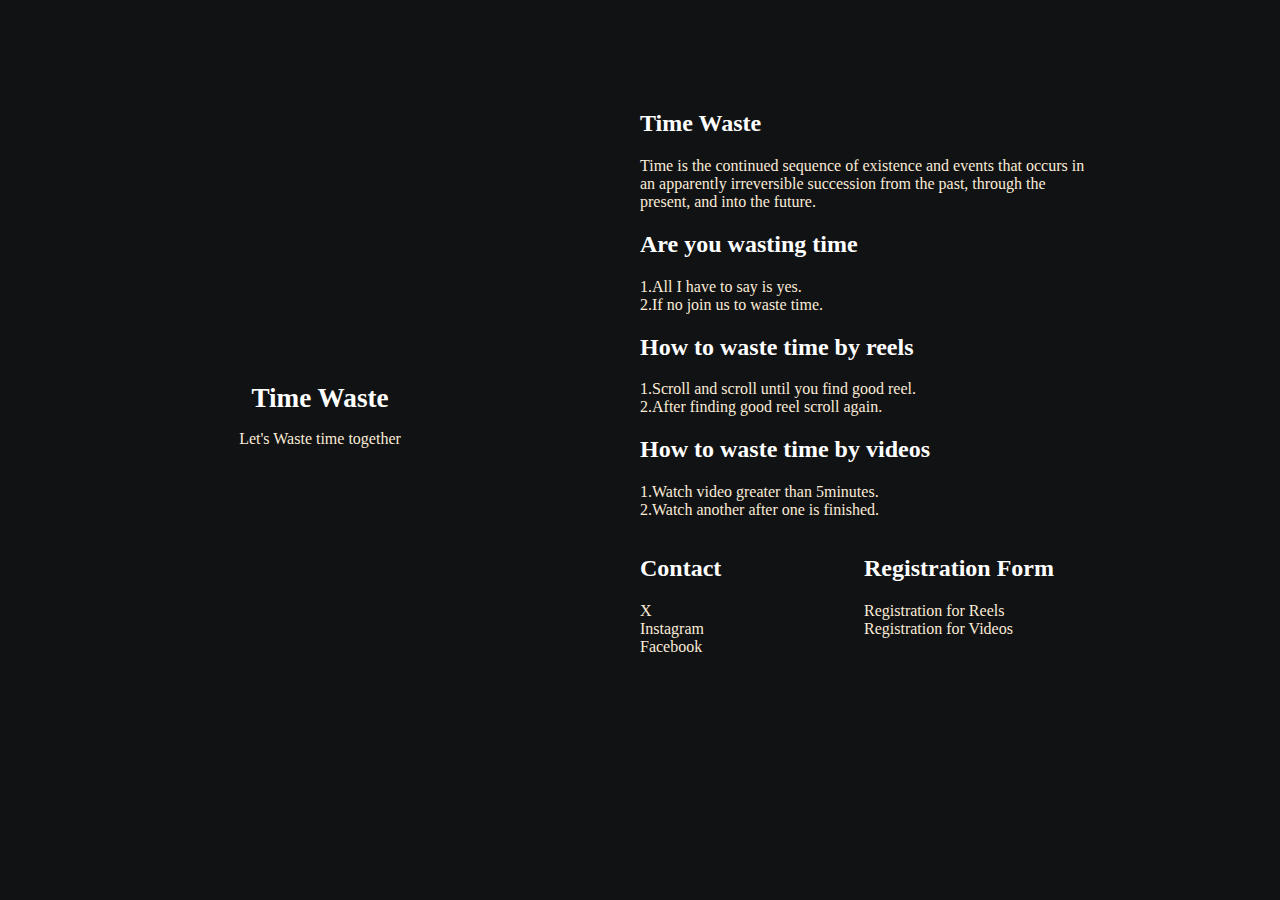
<file: index.html>
<!DOCTYPE html>
<html lang="en">

<head>
    <meta charset="UTF-8">
    <meta name="viewport" content="width=device-width, initial-scale=1.0">
    <meta http-equiv="X-UA-Compatible" content="ie=edge">
    <link rel="stylesheet" href="https://use.fontawesome.com/releases/v5.4.1/css/all.css"
        integrity="sha384-5sAR7xN1Nv6T6+dT2mhtzEpVJvfS3NScPQTrOxhwjIuvcA67KV2R5Jz6kr4abQsz" crossorigin="anonymous">
    <link rel="stylesheet" href="style.css">
    <title>Project-1</title>
</head>

<body>
    <div class="section">
        <div class="section-1">
            <h2>Time Waste</h2>
            <p>Let's Waste time together</p>
            <!-- <a href="#"><i class="fab fa-twitter"></i></a>
            <a href="#"><i class="fab fa-facebook"></i></a>
            <a href="#"><i class="fab fa-X"></i></a> -->
        </div>
        <div class="section-2">
            <h2>Time Waste</h2>
            <p>Time is the continued sequence of existence and events that occurs in an apparently irreversible
                succession from the past, through the present, and into the future.</p>
            <h2>Are you wasting time</h2>
            <p>1.All I have to say is yes. <br>
                2.If no join us to waste time.
            </p>

            <h2>How to waste time by reels</h2>
            <p>1.Scroll and scroll until you find good reel. <br>
                2.After finding good reel scroll again. <br></p>
            <h2>How to waste time by videos</h2>
            <p>1.Watch video greater than 5minutes. <br>
            2.Watch another after one is finished.</p>

            <!-- Contact section -->
            <div class="section">
                <div>
                    <h2>Contact</h2>
                    <a href="https://x.com/thesitalmagar">X</a><br>
                    <a href="https://www.instagram.com/thesitalmagar/">Instagram</a><br>
                    <a href="https://www.facebook.com/thesitalmagar/">Facebook</a><br>
                </div>
                <div>
                    <h2>Registration Form</h1>
                        <a href="./contact.html" target="_blank">Registration for Reels</a><br>
                        <a href="./contact.html" target="_blank">Registration for Videos</a><br>
                        <!-- <a href="./contact.html" target="_blank">Registration for Reels</a><br> -->
                </div>
            </div>
        </div>
    </div>
    <!-- <hr style="color: yellow;"> -->
    <!-- <div>
        <h1>If you want to waste time.</h1>
        <h1><a href="submit.html">Click Here</a></h1>
    </div> -->
</body>

</html>
</file>
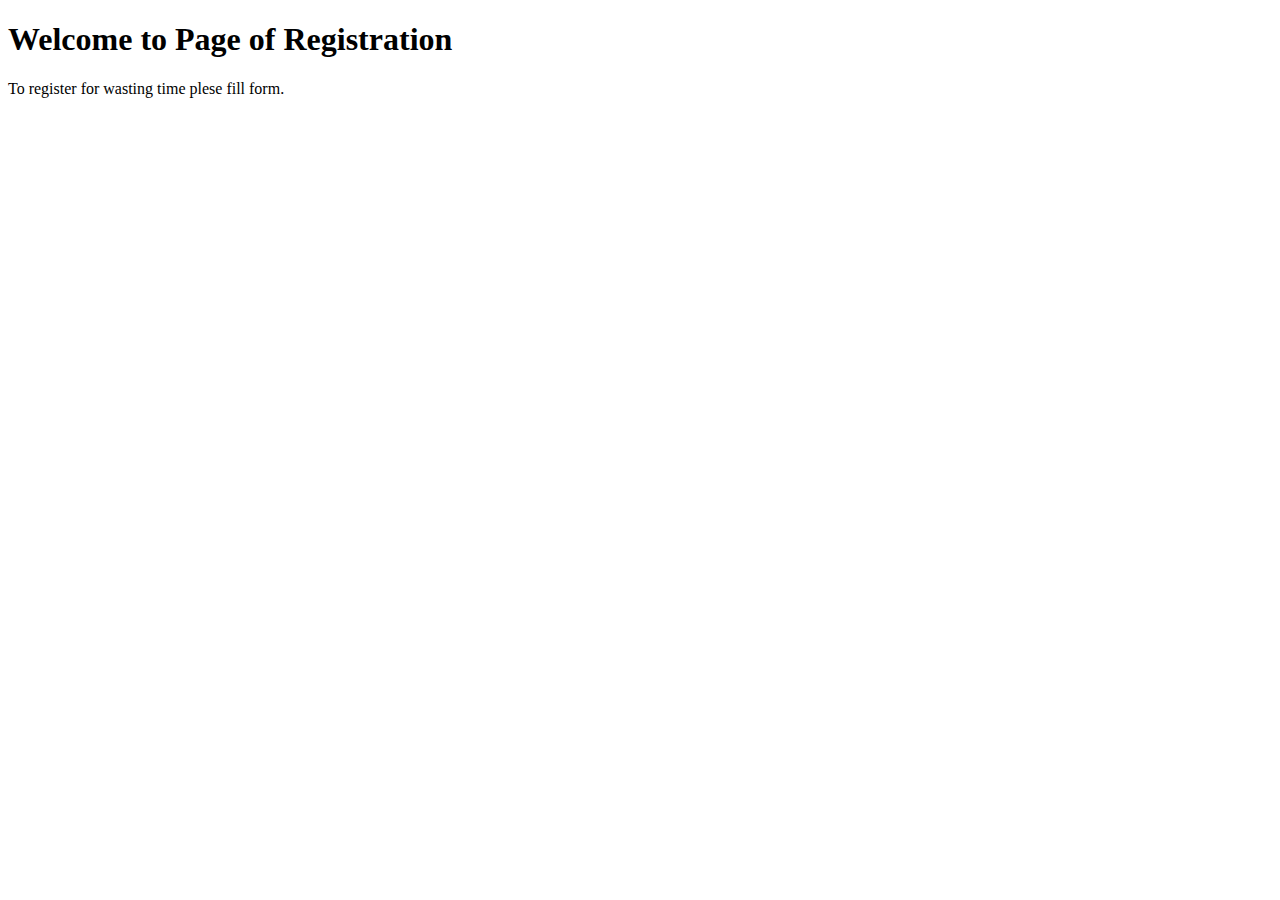
<file: contact.html>
<!DOCTYPE html>
<html lang="en">
<head>
    <meta charset="UTF-8">
    <meta name="viewport" content="width=device-width, initial-scale=1.0">
    <title>Registration</title>
</head>
<body>
    <div class="chapter-1">
    <h1>Welcome to Page of Registration</h1>
    <p>To register for wasting time plese fill form.</p>
    </div>
</body>
</html>
</file>
<file: style.css>
/* @import url('https://fonts.googleapis.com/css?family=Roboto'); */

.section{
    display: grid;
    grid-template-columns: repeat(2,1fr);
}

body{
    margin: 0;
    padding: 0;
    /* font-family: 'Roboto', sans-serif; */
    background-color: #101214;
    color: #7A7C80;

}

.section-2 p{
    color: antiquewhite;
}

.section-1 p{
    color: antiquewhite;
}

h2,.white{
    color: #fff;
}

a{
    color: antiquewhite;
    text-decoration: none;
}
/* section 1 */
.section-1{
    padding-top: 40vh;
    text-align: center;
}


.section-1 h2{
    font-size: 1.7rem;
    margin-bottom: 10px;
}

.section-2{
    padding-top: 10vh;
    width: 70%;
}
/* .hr{
    color: rgb(255, 30, 0);
} */
.chapter-1{
    display: grid;
    grid-template-columns: repeat(2,1fr);
}
.chapter-1 h1{
    color: #7A7C80;

}


/* registration form */
.chapter-1{
    text-align: end;
}
</file>
